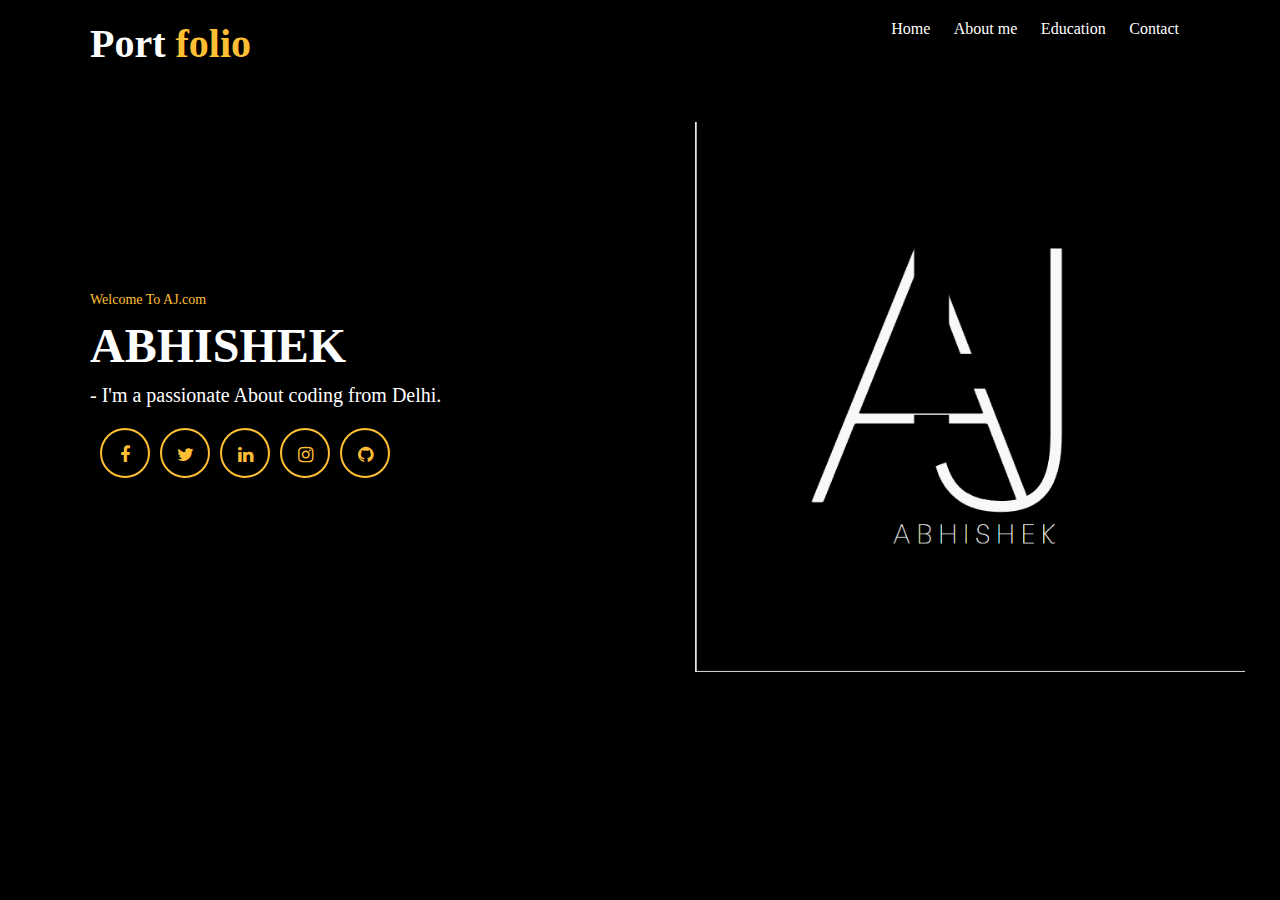
<file: index.html>
<!DOCTYPE html>
<html>

<head>
    <title>Student Portfolio Website Template</title>
    <meta charset="utf-8">
    <link rel="stylesheet" href="https://maxcdn.bootstrapcdn.com/font-awesome/4.6.3/css/font-awesome.min.css" type="text/css">
    <link rel="stylesheet" href="style.css">
    <style>
        p {
          background-image: url('1.jpg');
        }
        </style>
</head>
<div class="main-panel">
    <div class="container">
        <div class="width-33 logo">Port <span class="span-col">folio</span>
        </div>
        <div class="width-66">
            <nav>
                <a href="index.html">Home</a>
                <a href="about.html">About me</a>
                <a href="education.html">Education</a>
                <a href="contact.html">Contact</a>
            </nav>
        </div>
    </div>
    <div class="container ">
        <div class="width-50">
            <div class="banner-section">
                <span class="span-col">Welcome To AJ.com</span>
                <h1>ABHISHEK <span class="span-col"></span>
                </h1>
                <h2>- I'm a passionate About coding from Delhi.</h2>
                <a href="#">
                    <i class="fa fa-facebook"></i>
                </a>
                <a href="#">
                    <i class="fa fa-twitter"></i>
                </a>
                <a href="#">
                    <i class="fa fa-linkedin"></i>
                </a>
                <a href="#">
                    <i class="fa fa-instagram"></i>
                </a>
                <a href="#">
                    <i class="fa fa-github"></i>
                </a>
            </div>
        </div>
        <div class="width-50">
            <img src="1.png">
        </div>
    </div>
</div>


<body>
</file>
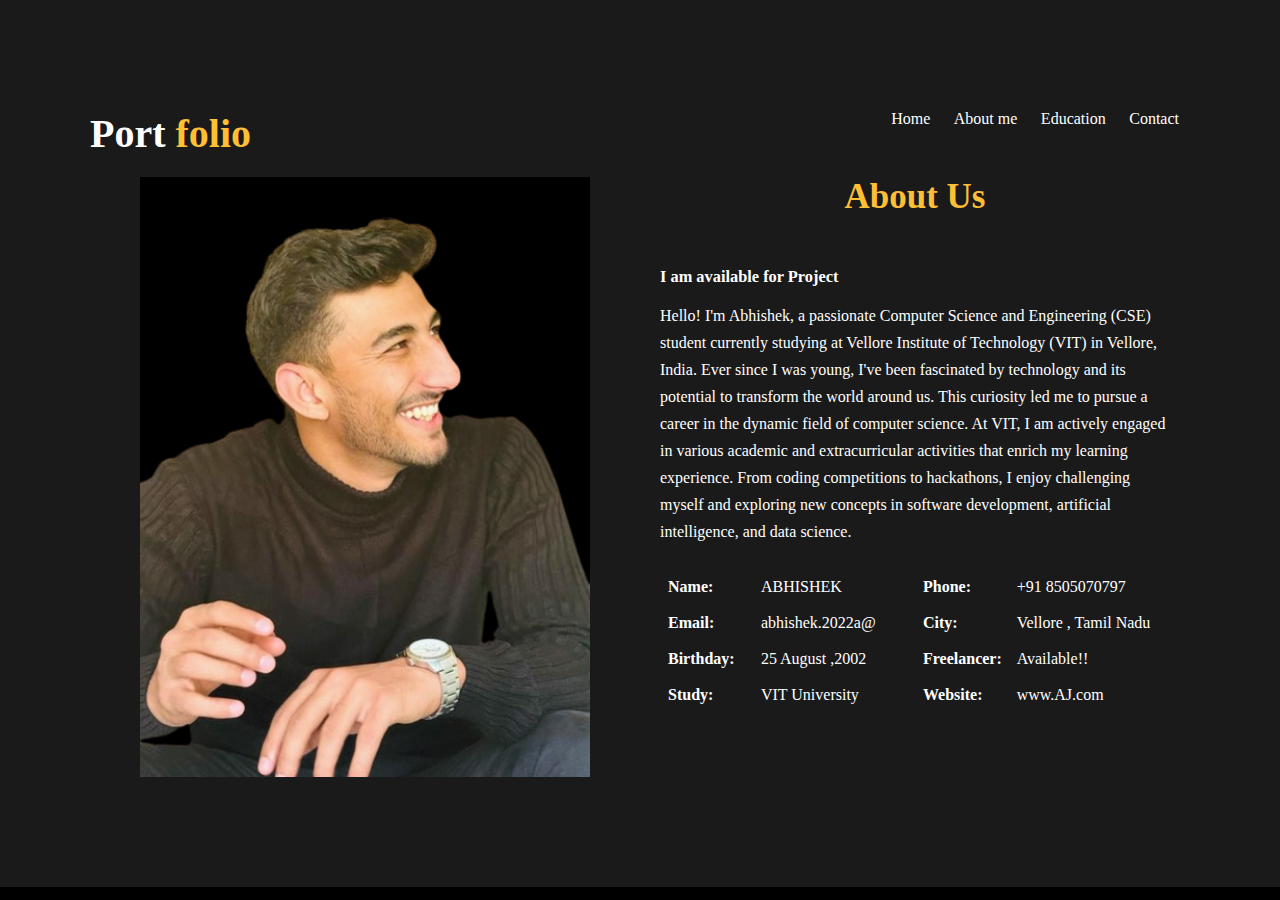
<file: about.html>
<body>

    <head>
        <link rel="stylesheet" href="style.css">
    </head>
    <div class="main-section bg-lightgrey">
        <div class="container">
            <div class="container">
                <div class="width-33 logo">Port <span class="span-col">folio</span>
                </div>
                <div class="width-66">
                    <nav>
                        
                        <a href="index.html">Home</a>
                        <a href="about.html">About me</a>
                        <a href="education.html">Education</a>
                        <a href="contact.html">Contact</a>
                    </nav>
                </div>
            </div>
            <div class="width-50">
                <img src="m.png" class="about-img">
            </div>
            <div class="width-50">
                <div class="about-us">
                    <h2 class="heading-text">About Us</h2>
                    <h3>I am available for <AJ class="com"></AJ> Project</h3>
                    <p>Hello! I'm Abhishek, a passionate Computer Science and Engineering (CSE) student currently
                        studying at Vellore Institute of Technology (VIT) in Vellore, India. Ever since I was young,
                        I've been fascinated by technology and its potential to transform the world around us. This
                        curiosity led me to pursue a career in the dynamic field of computer science.

                        At VIT, I am actively engaged in various academic and extracurricular activities that enrich my
                        learning experience. From coding competitions to hackathons, I enjoy challenging myself and
                        exploring new concepts in software development, artificial intelligence, and data science.</p>
                    <div class="width-50 mt-20">
                        <table cellspacing="8" cellpadding="8">
                            <tr>
                                <th>Name:</th>
                                <td>ABHISHEK</td>
                            </tr>
                            <tr>
                                <th>Email:</th>
                                <td> abhishek.2022a@</td>
                            </tr>
                            <tr>
                                <th>Birthday:</th>
                                <td> 25 August ,2002</td>
                            </tr>
                            <tr>
                                <th>Study:</th>
                                <td> VIT University</td>
                            </tr>
                        </table>
                    </div>
                    <div class="width-50 mt-20">
                        <table cellspacing="8" cellpadding="8">
                            <tr>
                                <th>Phone:</th>
                                <td>+91 8505070797</td>
                            </tr>
                            <tr>
                                <th>City:</th>
                                <td>Vellore , Tamil Nadu</td>
                            </tr>
                            <tr>
                                <th>Freelancer:</th>
                                <td> Available!!</td>
                            </tr>
                            <tr>
                                <th>Website:</th>
                                <td> www.AJ.com</td>
                            </tr>
                        </table>
                    </div>
                </div>

            </div>
        </div>
    </div>

    <body>
</file>
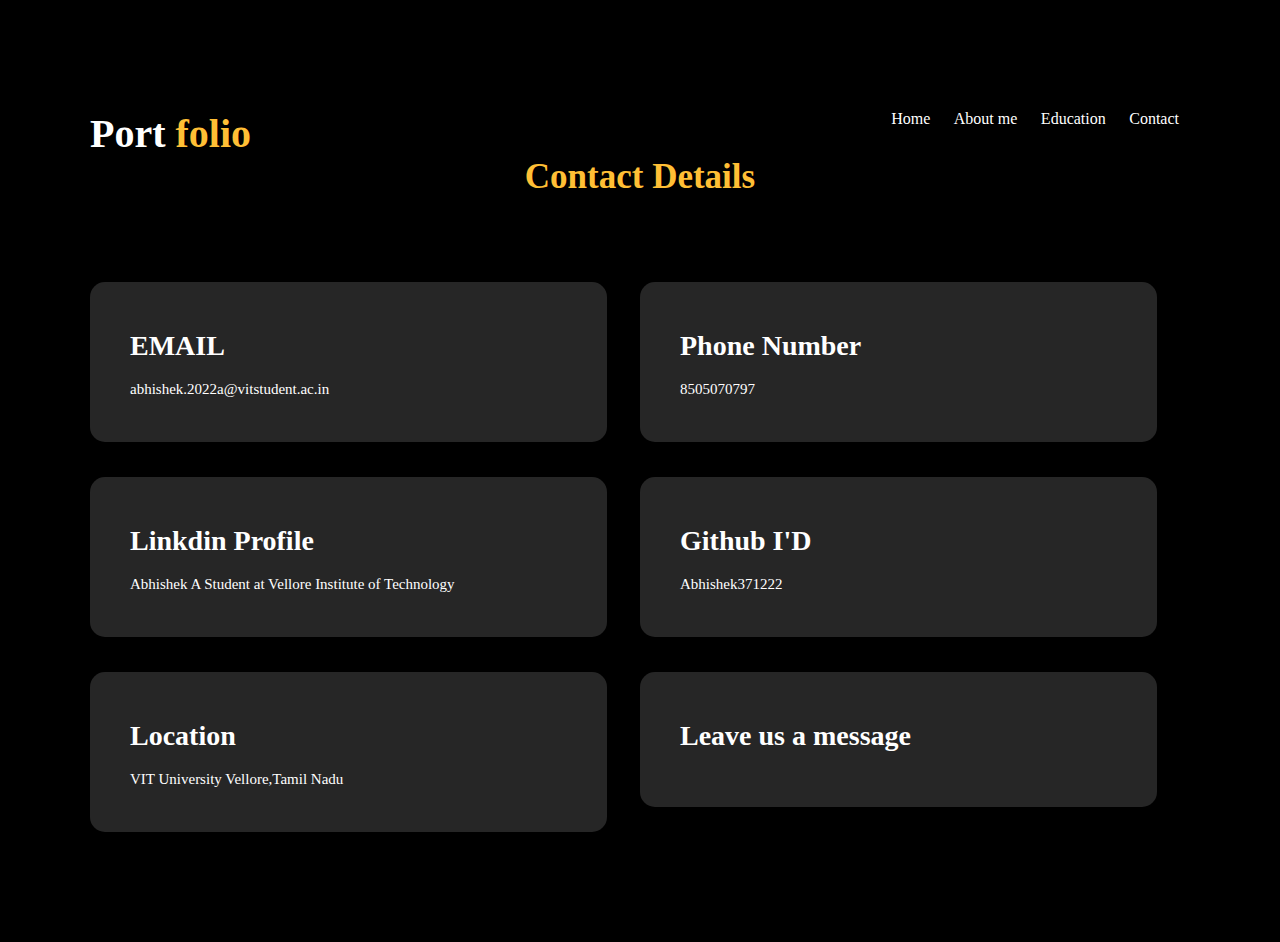
<file: contact.html>
<body>
    <head>
        <link rel="stylesheet" href="style.css">
    </head>
    <div class="main-section">
        <div class="container">
            <div class="container">
                <div class="width-33 logo">Port <span class="span-col">folio</span>
                </div>
                <div class="width-66">
                    <nav>
                        <a href="index.html">Home</a>
                        <a href="about.html">About me</a>
                        <a href="education.html">Education</a>
                        <a href="contact.html">Contact</a>
                    </nav>
                </div>
            </div>
            <h2 class="heading-text">Contact Details</h2>
            <div class="width-50">
                <div class="service-list">
                    <i class="fa fa-chrome"></i>
                    <h3>EMAIL</h3>
                    <p>abhishek.2022a@vitstudent.ac.in</p>
                </div>
            </div>
            <div class="width-50">
                <div class="service-list">
                    <i class="fa fa-instagram"></i>
                    <h3>Phone Number</h3>
                    <p>8505070797
                    </p>
                </div>
            </div>
            <div class="width-50">
                <div class="service-list">
                    <i class="fa fa-reddit"></i>
                    <h3>Linkdin Profile</h3>
                    <p>Abhishek A
                    Student at Vellore Institute of Technology</p>
                </div>
            </div>
            <div class="width-50">
                <div class="service-list">
                    <i class="fa fa-video-camera"></i>
                    <h3>Github I'D</h3>
                    <p>Abhishek371222
                    </p>
                </div>
            </div>
            <div class="width-50">
                <div class="service-list">
                    <i class="fa fa-camera"></i>
                    <h3>Location</h3>
                    <p>VIT University Vellore,Tamil Nadu
                    </p>
                </div>
            </div>
            <div class="width-50">
                <div class="service-list">
                    <i class="fa fa-apple"></i>
                    <h3>Leave us a message</h3>
                    
                </div>
            </div>
        </div>
    </div>
</body>
</file>
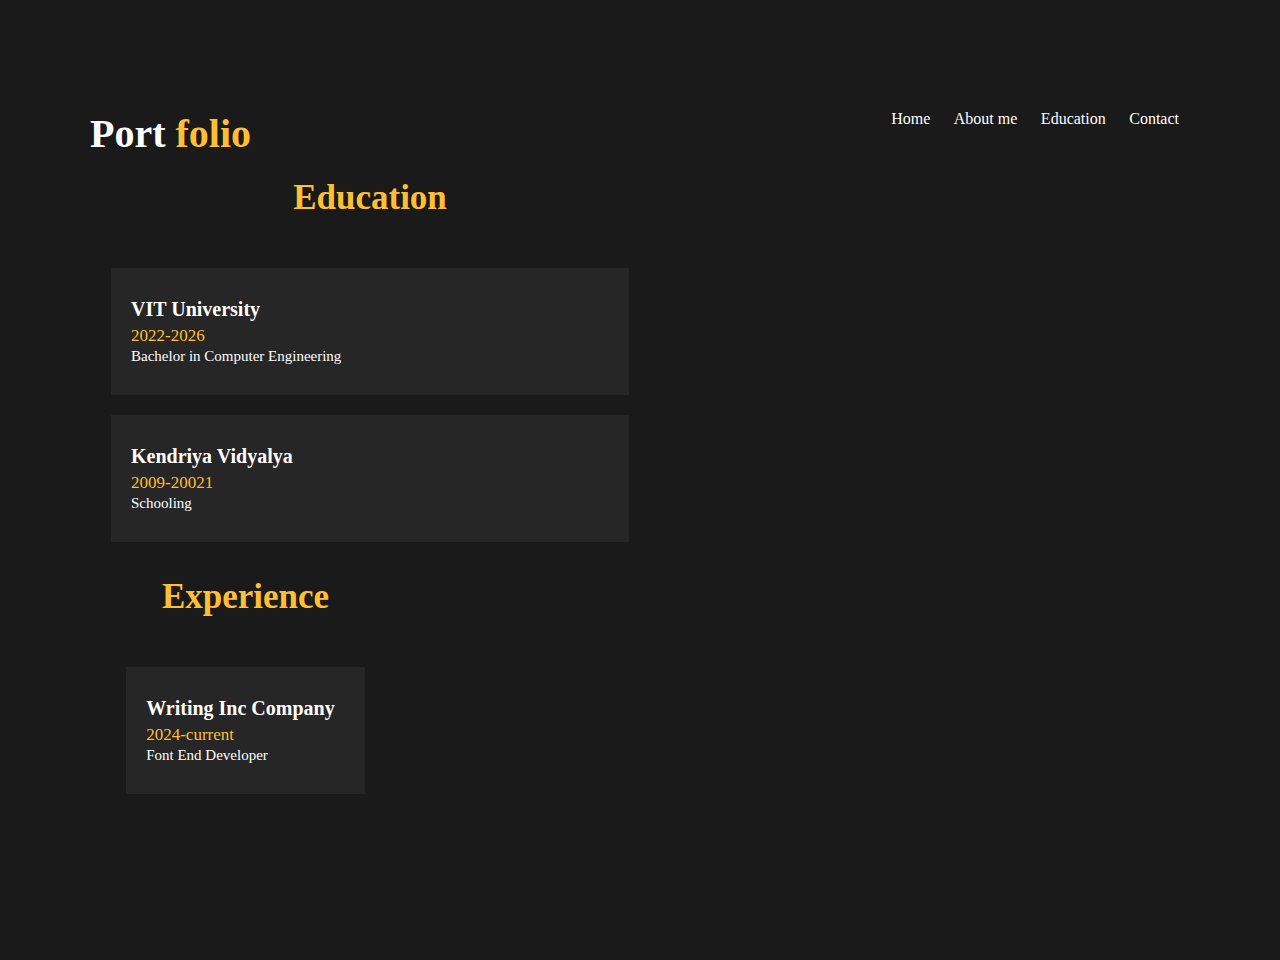
<file: education.html>
<body>

    <head>
        <link rel="stylesheet" href="style.css">
    </head>
    <div class="main-section bg-lightgrey">
        <div class="container">
            <div class="width-33 logo">Port <span class="span-col">folio</span>
            </div>
            <div class="width-66">
                <nav>
                    <a href="index.html">Home</a>
                    <a href="about.html">About me</a>
                    <a href="education.html">Education</a>
                    <a href="contact.html">Contact</a>
                </nav>
            </div>
        </div>
        <div class="container">
            <div class="edu-exp">
                <h2 class="heading-text">Education</h2>
                <div class="experience-list">
                    <div class="experience-content">
                        <h2>VIT University </h2>
                        <h3>2022-2026</h3>
                        <p>Bachelor in Computer Engineering</p>
                    </div>
                </div>
                <div class="experience-list">
                    <div class="experience-content">
                        <h2>Kendriya Vidyalya</h2>
                        <h3>2009-20021</h3>
                        <p>Schooling</p>
                    </div>
                </div>

                <div class="edu-exp">
                    <h2 class="heading-text">Experience</h2>
                    <div class="experience-list">
                        <div class="experience-content">
                            <h2>Writing Inc Company</h2>
                            <h3>2024-current</h3>
                            <p>Font End Developer</p>
                        </div>
                    </div>

                </div>
            </div>
        </div>
    </body>
</file>
<file: style.css>
* {
	box-sizing: border-box;
	margin: 0;
	padding: 0;
	-outline: 0;
}
html, body 
	{
	font-size: 14px;
	font-weight: 400;
	background: #000000;
	color: #fff;
}
.container {
	width: 1100px;
	margin: 0px auto;
	display: table;
}
.width-33 {
	width: 33%;
	float: left;
}
.width-66 {
	width: 66%;
	float: left;
}
.main-panel {
	width: 100%;
	float: left;
	padding-top: 20px;
	padding-bottom: 50px;
	height: 100vh;
}

.logo {
	font-size: 40px;
	font-weight: 600;
}

.span-col {
	color: #ffbf35;
}

nav {
	float: right;
}

nav a {
	text-decoration: none;
	font-size: 16px;
	font-weight: 500;
	margin-left: 20px;
	color: white;
}
.width-50 {
	float: left;
	width:50%;
	
}
.banner-section {
	width: 100%;
	float: left;
	margin-top: 25vh;
}
.banner-section h1 {
	font-size: 48px;
	margin-top: 10px;
	font-weight: bolder;
}
.banner-section h2 {
	font-size: 20px;
	line-height: 25px;
	margin-top: 10px;
	font-weight: 400;
}
.banner-section a {
	float: left;
	text-decoration: none;
	font-size: 18px;
	margin-top: 20px;
	border-radius: 50%;
	text-align: center;
	border: 2px solid #ffbf35;
	color: #ffbf35;
	margin-left: 10px;
	height: 50px;
	width: 50px;
	line-height: 50px;
}
.main-panel img {
	margin-top: 10%;
	width: 100%;
	margin-left: 10%;
}
/*ABOUT US SECTION*/
.main-section {
	width: 100%;
	float: left;
	padding: 110px 0px 110px 0px;
}
.width-100 {
	width: 100%;
	float: left;
}
.mt-20 {
	margin-top: 20px;
}
.heading-text {
	width: 100%;
	float: left;
	font-size: 35px;
	text-align: center;
	margin-bottom: 50px;
	color: #ffbf35;
}
.about-img {
	width: 100%;
	padding: 0px 50px;
	margin-top: 20px;
}
.about-us {
	width: 100%;
	float: left;
	padding: 20px;
}
.about-us p {
	font-size: 16px;
	margin-top: 15px;
	line-height: 27px;
}
table {
	width: 100%;
}
table th,
table td {
	font-size: 16px;
	text-align: left;
	padding: 5px 0px;
}
/*SERVICE SECTION*/
.service-list {
	padding: 40px;
	margin-top: 35px;
	background: #262626;
	border-radius: 15px;
	width: 94%;
	float: left;
}

.service-list i {
	font-size: 50px;
	color: #ffbf35;
	width: 70px;
	float: left;
}

.service-list h3 {
	font-size: 28px;
	margin-top: 8px;
	margin-bottom: 15px;
}

.service-list p {
	font-size: 15px;
	line-height: 25px;
}
/*****EXPERIENCE SECTION*****/
.bg-lightgrey {
	background-color: #1a1a1a;
}
.edu-exp {
	padding: 10px 0px;
	width: 48%;
	margin: 1%;
	float: left;
	padding-left: 10px;
}
.experience-list {
	width: 100%;
	float: left;
	padding: 30px 10px;
	background: #262626;
	margin-bottom: 20px;
}
.experience-content {
	width: 100%;
	float: left;
	margin-left: 10px;
}
.experience-content h2 {

	font-weight: 600;
	margin-bottom: 5px;
	font-size: 20px;
}
.experience-content h3 {
	color: #ffbf35;
	font-weight: 500;
	margin-bottom: 2px;
	font-size: 17px;
}
.experience-content p {
	font-size: 15px;
}
</file>
